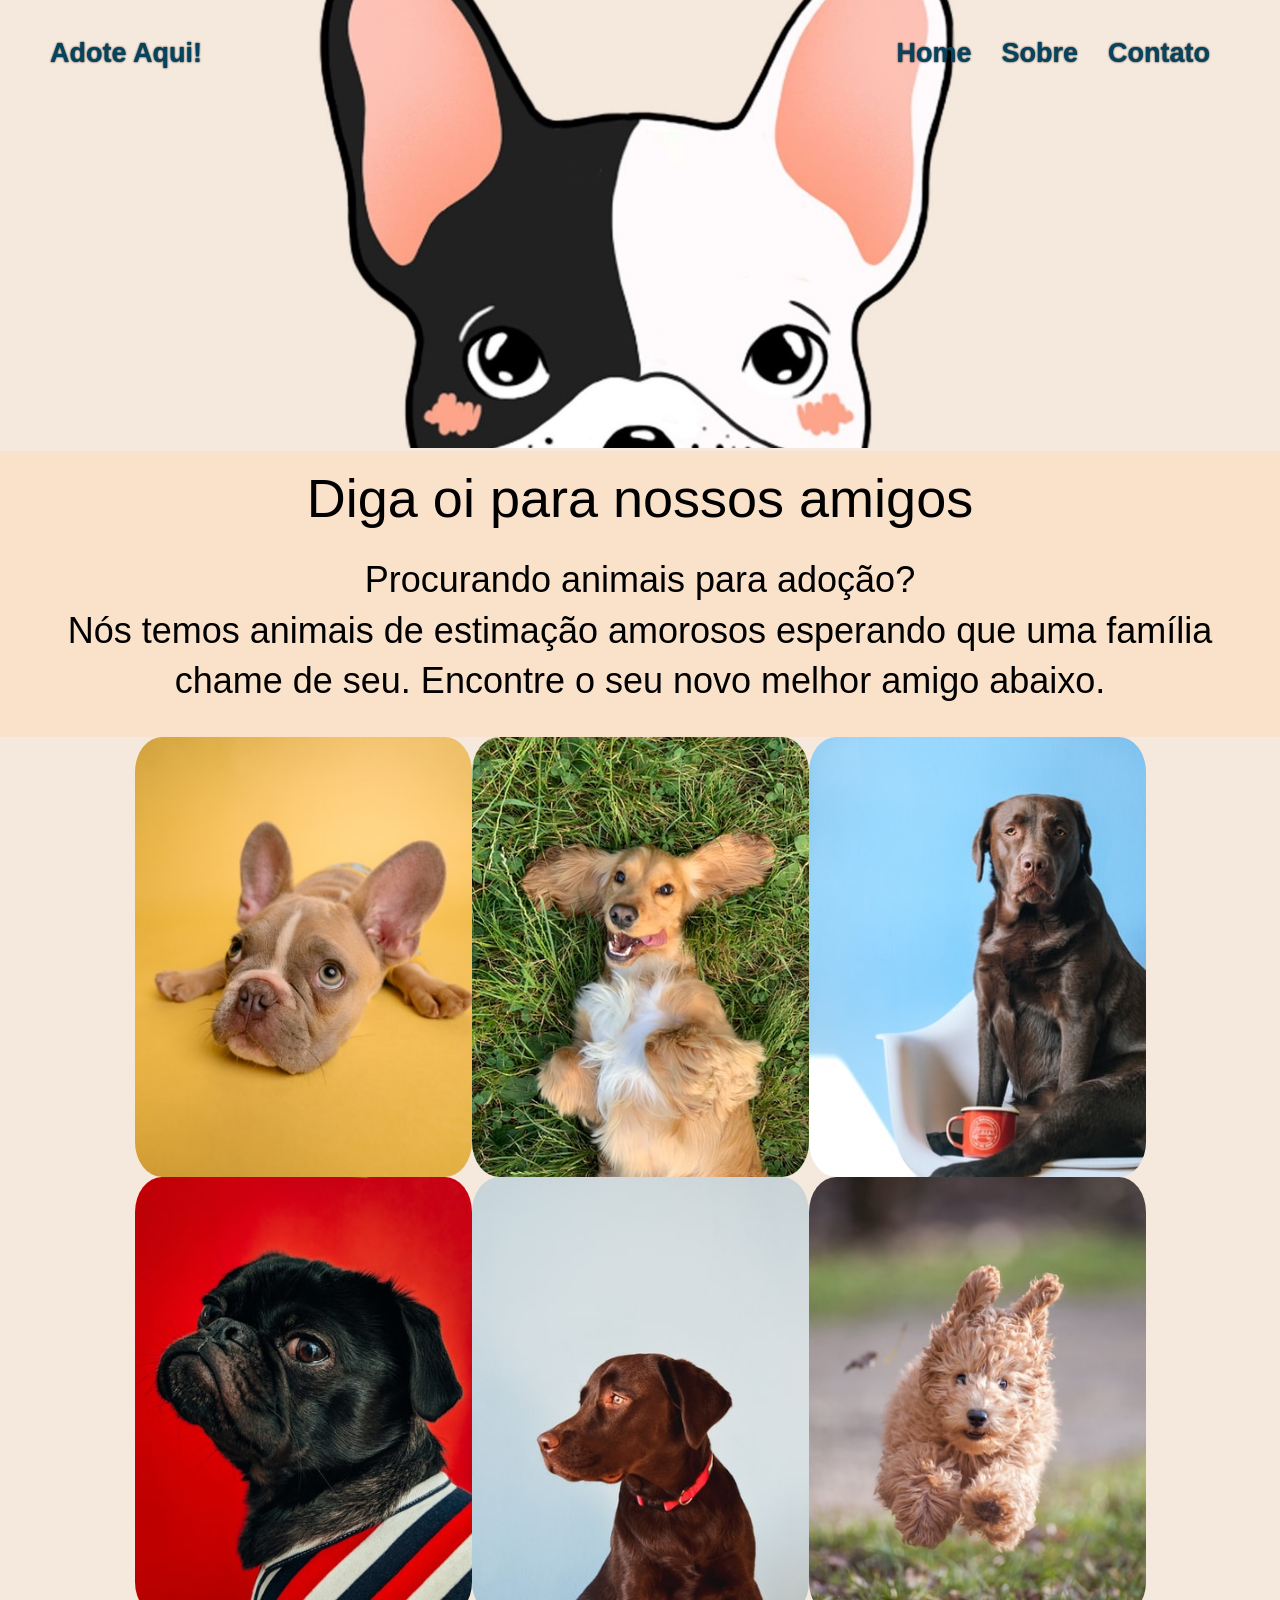
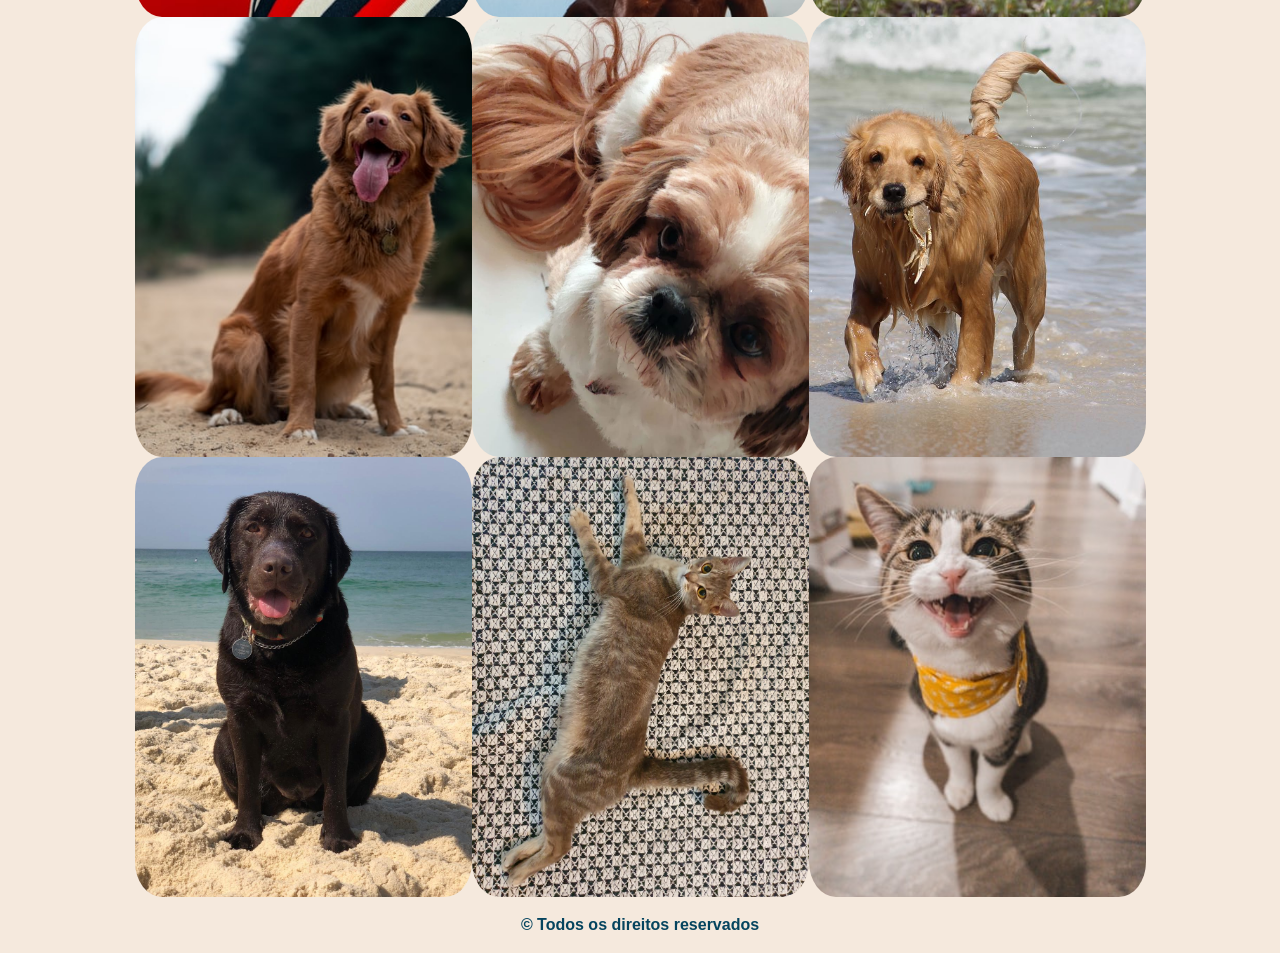
<file: index.html>
<!DOCTYPE html>
<html lang="pt-br">
  <head>
    <meta charset="UTF-8" />
    <meta http-equiv="X-UA-Compatible" content="IE-edge" />
    <title>Adote Aqui!</title>
    <link rel="stylesheet" href="reset.css" />
    <link rel="stylesheet" href="style.css" />
  </head>
  <body>
    <header>
      <div class="container flex">
        <h1>Adote Aqui!</h1>
        <nav>
          <ul class="container2 flex">
            <li>Home</li>
            <li>Sobre</li>
            <li>Contato</li>
          </ul>
        </nav>
      </div>
    </header>
    <img id="banner" src="headerfundo2.jpg" alt="dog"></img>
  <div class="description">
    <h2>Diga oi para nossos amigos</h2>
    <p>Procurando animais para adoção?<br>Nós temos animais de estimação amorosos esperando que uma família chame de seu. Encontre o seu novo melhor amigo abaixo.</p>
  </div>
    <main>
      <div class="pics">
        <img src="pets/Cachorro1.jpg" alt="dog" />
        <img src="pets/Cachorro2.jpg" alt="dog" />
        <img src="pets/Cachorro3.jpg" alt="dog" />
        <img src="pets/Cachorro4.jpg" alt="dog" />
        <img src="pets/Cachorro5.jpg" alt="dog" />
        <img src="pets/Cachorro6.jpg" alt="dog" />
        <img src="pets/Cachorro7.jpg" alt="dog" />
        <img src="pets/Cachorro9.jpeg" alt="dog" />
        <img src="pets/Cachorro10.jpeg" alt="dog" />
        <img src="pets/Cachorro11.jpeg" alt="dog" />
        <img src="pets/Gato1.jpeg" alt="Cat" />
        <img src="pets/Gato2.jpg" alt="Cat" />
      </div>
    </main>
    <footer>
      <p> &#169 Todos os direitos reservados</p>
    </footer>
  </body>
</html>
</file>
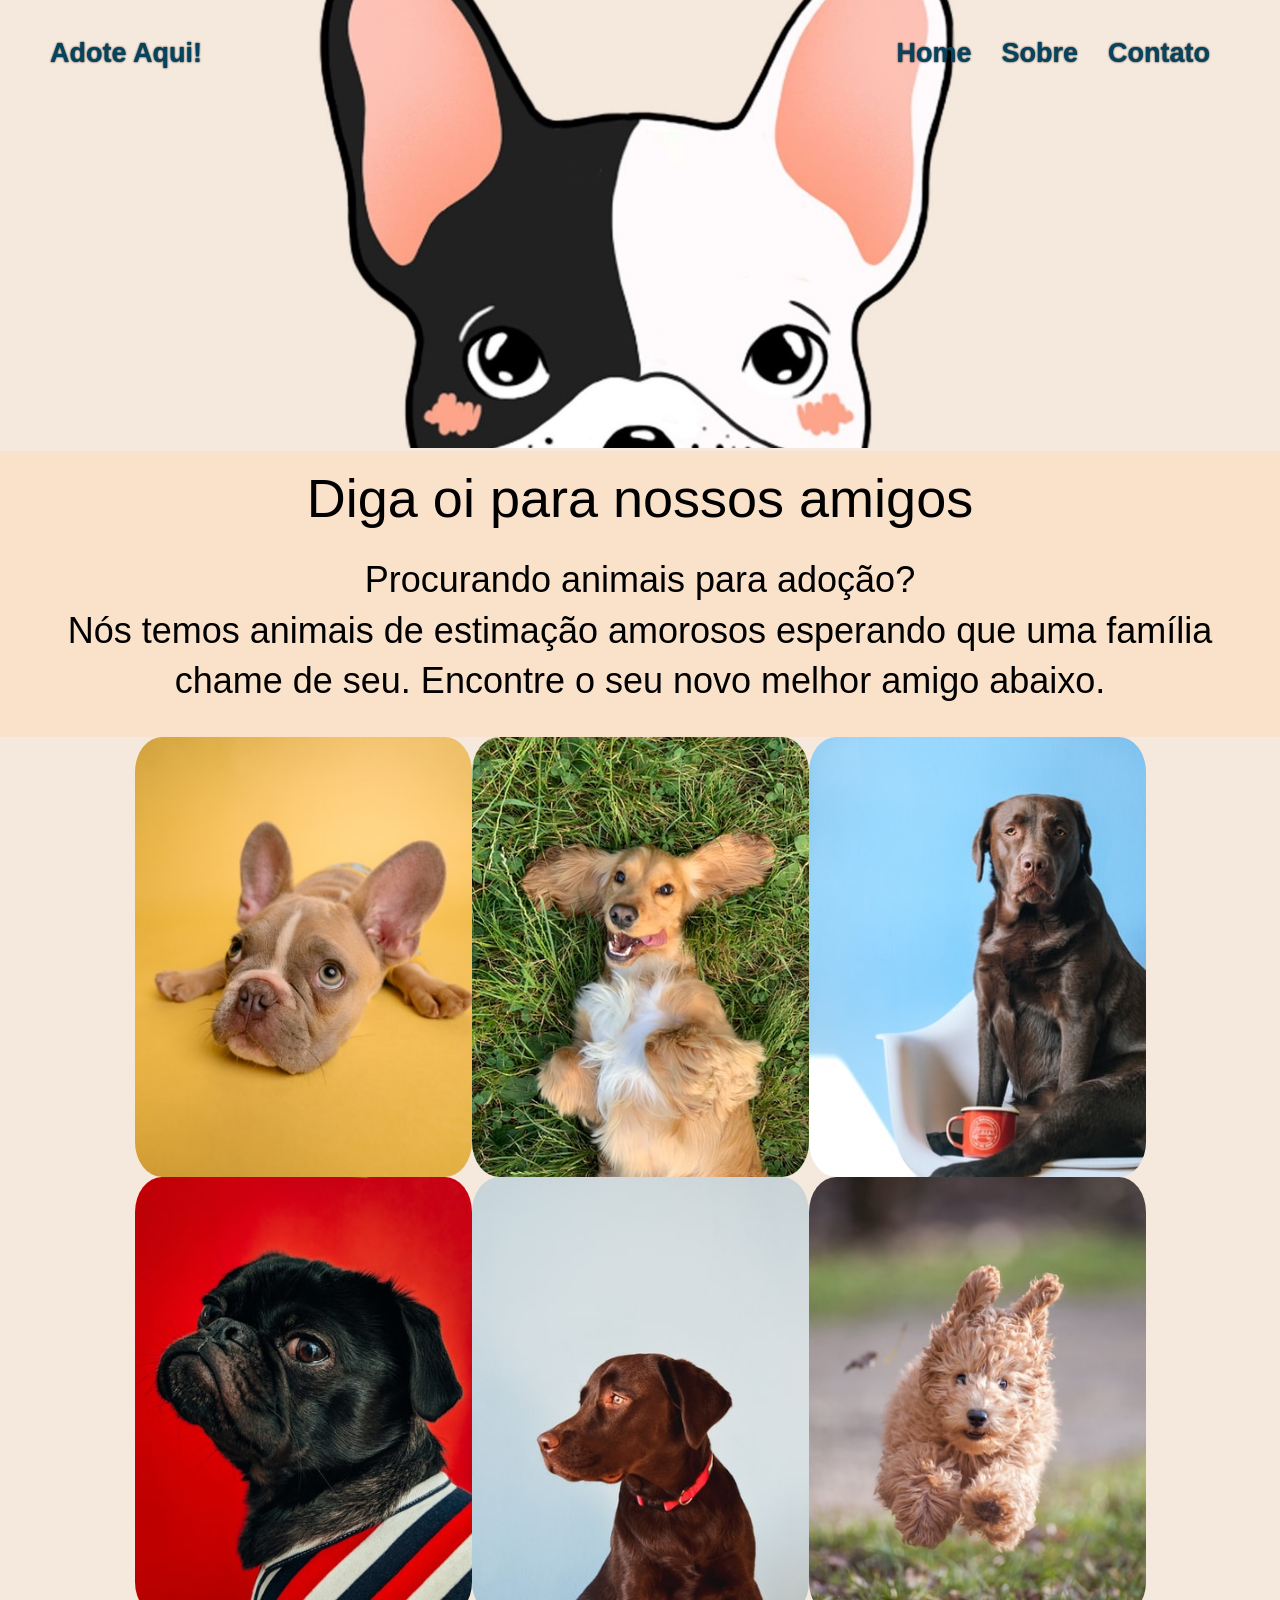
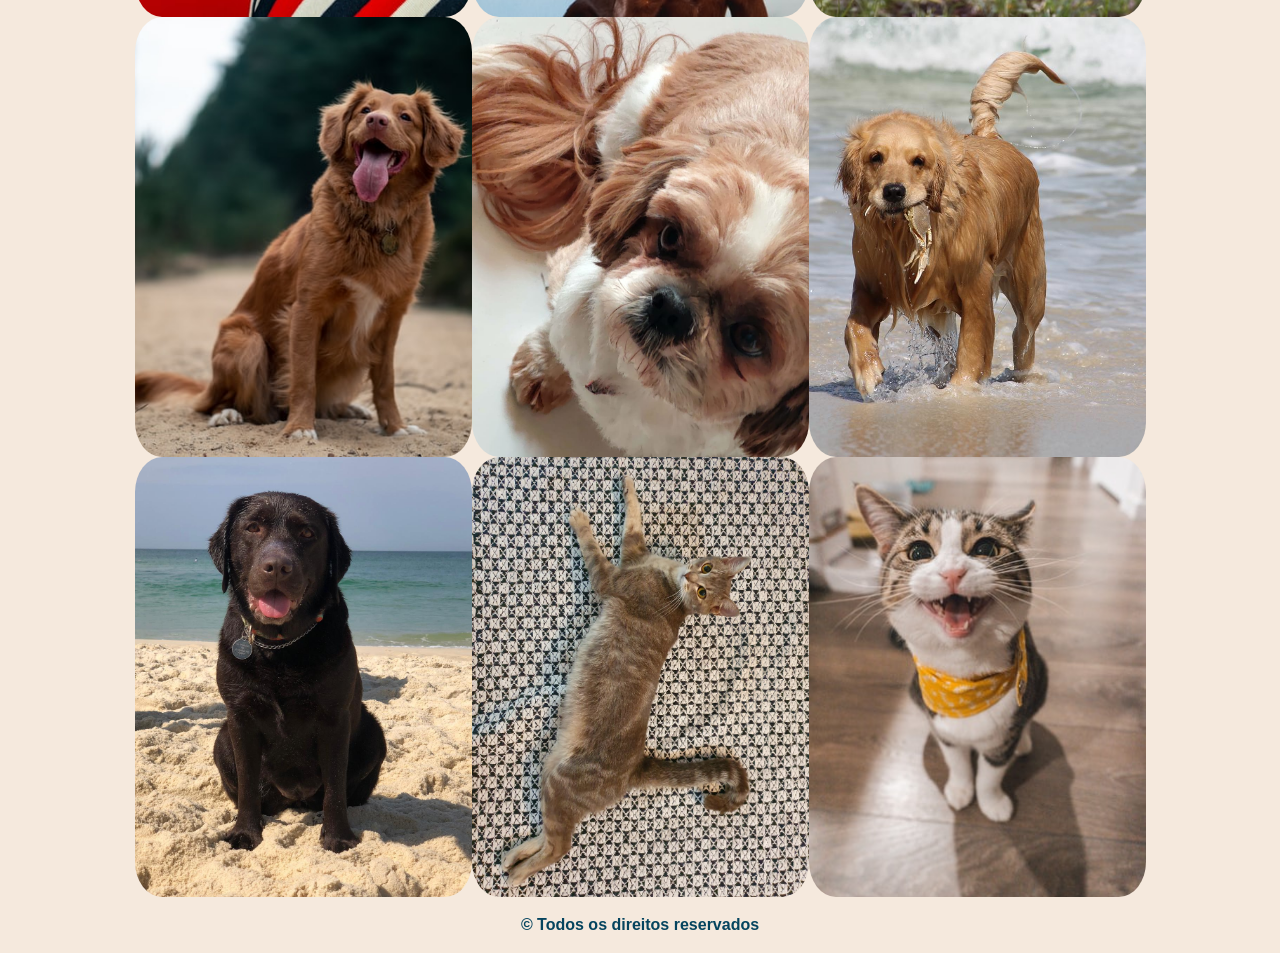
<file: adoteaquimenu.html>
<!DOCTYPE html>
<html lang="pt-br">
  <head>
    <meta charset="UTF-8" />
    <meta http-equiv="X-UA-Compatible" content="IE-edge" />
    <title>Adote Aqui!</title>
    <link rel="stylesheet" href="reset.css" />
    <link rel="stylesheet" href="style.css" />
  </head>
  <body>
    <header>
      <div class="container flex">
        <h1>Adote Aqui!</h1>

        <nav>
          <ul class="container2 flex">
            <li>Home</li>
            <li>Sobre</li>
            <li>Contato</li>
          </ul>
        </nav>
      </div>
    </header>

    <img id="banner" src="headerfundo2.jpg" alt="dog"></img>
    
  <div class="description">
    <h2>Diga oi para nossos amigos</h2>
    <p>Procurando animais para adoção?<br>Nós temos animais de estimação amorosos esperando que uma família chame de seu. Encontre o seu novo melhor amigo abaixo.</p>
  </div>
    <main>
      <div class="pics">
        <img src="pets/Cachorro1.jpg" alt="dog" />
        <img src="pets/Cachorro2.jpg" alt="dog" />
        <img src="pets/Cachorro3.jpg" alt="dog" />
        <img src="pets/Cachorro4.jpg" alt="dog" />
        <img src="pets/Cachorro5.jpg" alt="dog" />
        <img src="pets/Cachorro6.jpg" alt="dog" />
        <img src="pets/Cachorro7.jpg" alt="dog" />
        <img src="pets/Cachorro9.jpeg" alt="dog" />
        <img src="pets/Cachorro10.jpeg" alt="dog" />
        <img src="pets/Cachorro11.jpeg" alt="dog" />
        <img src="pets/Gato1.jpeg" alt="Cat" />
        <img src="pets/Gato2.jpg" alt="Cat" />
      </div>
    </main>

    <footer>
      <p> &#169 Todos os direitos reservados</p>
    </footer>

  </body>
</html>
</file>
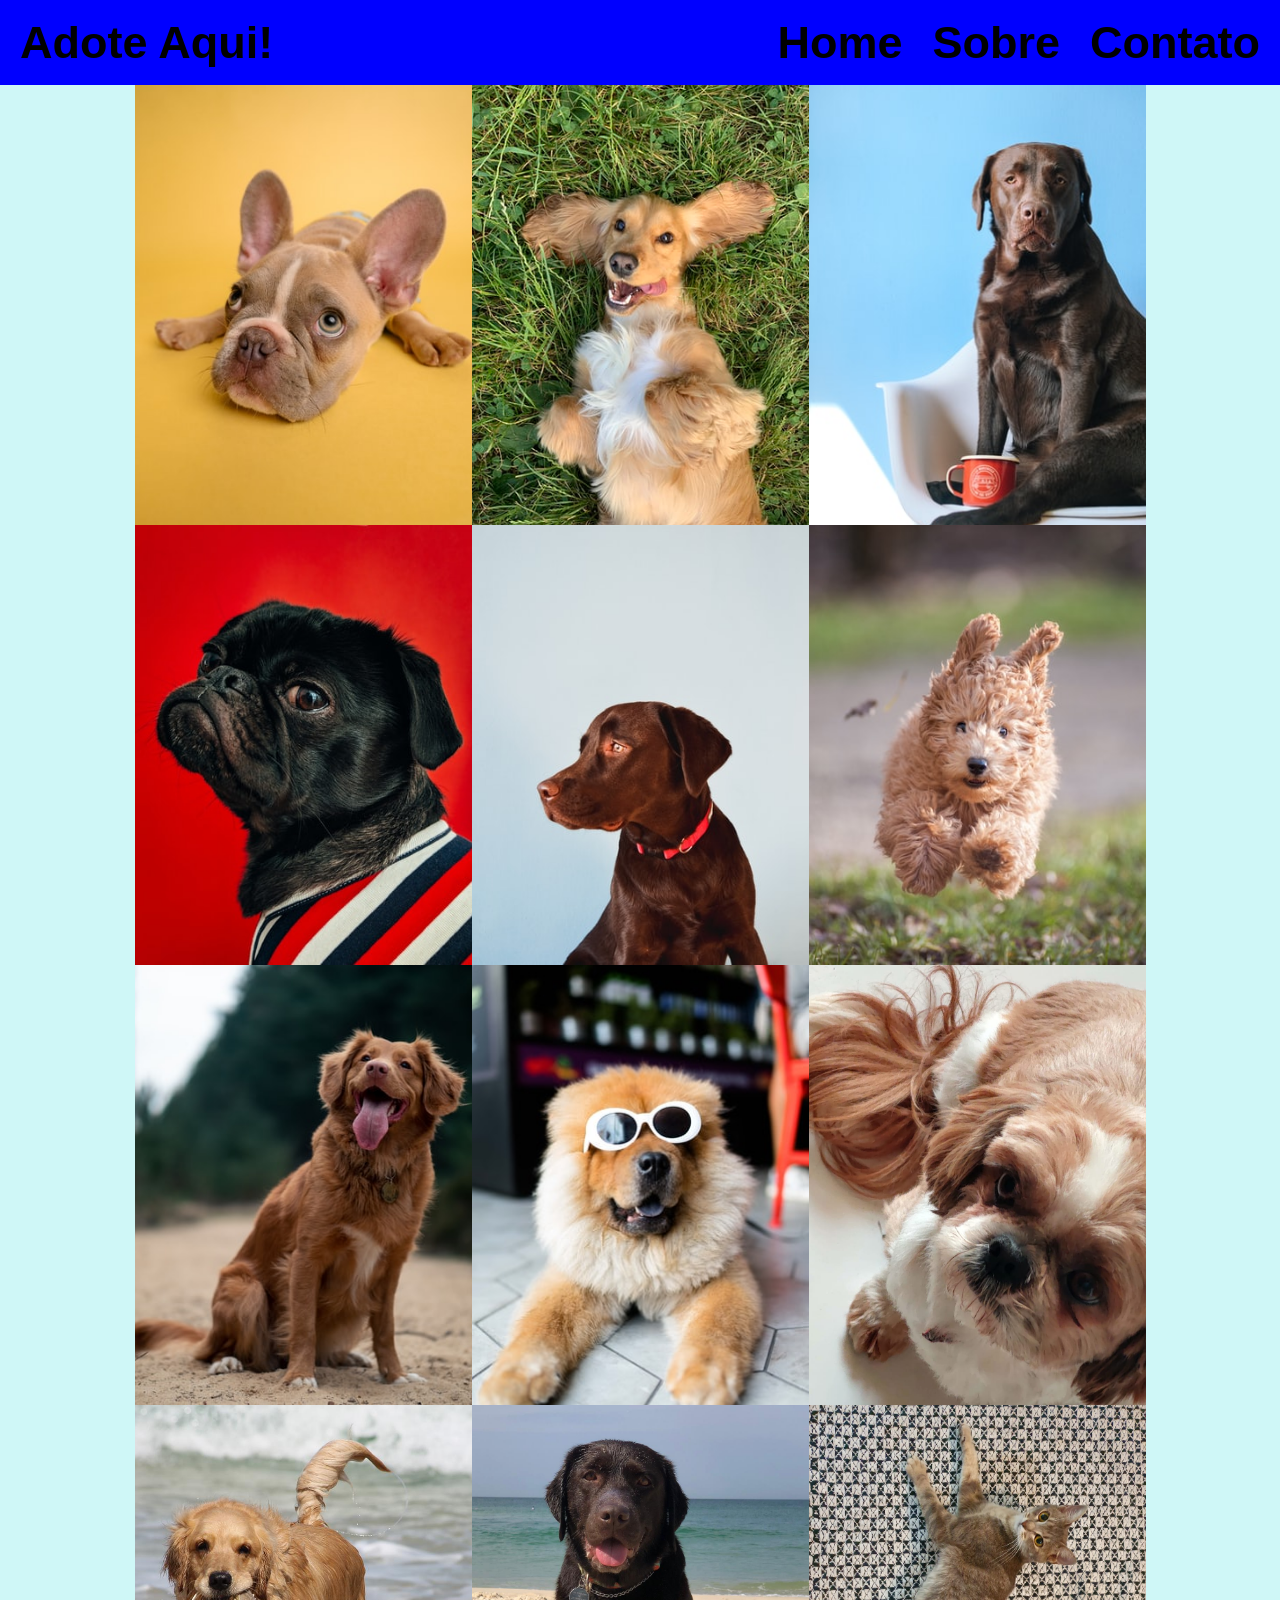
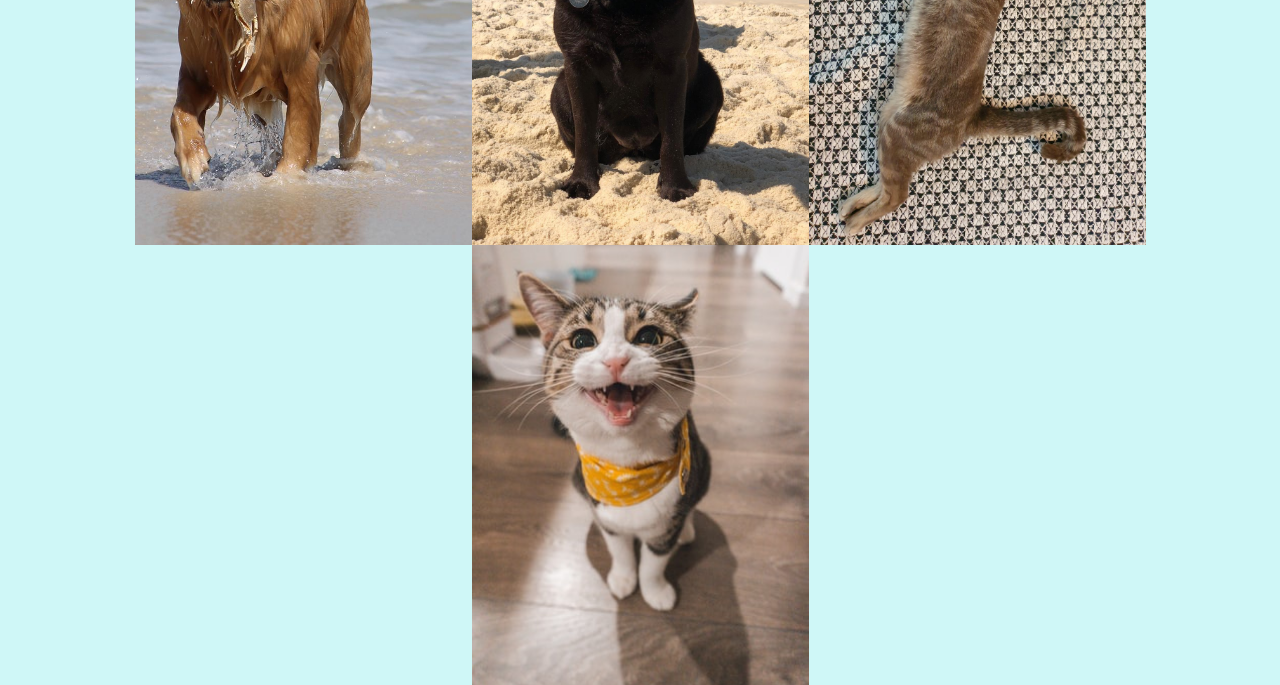
<file: adoqueaqui/adoteaquimenu.html>
<!DOCTYPE html>
<html lang="pt-br">
  <head>
    <meta charset="UTF-8" />
    <meta http-equiv="X-UA-Compatible" content="IE-edge" />
    <title>Formulario de incrição - Resilia</title>

    <link rel="stylesheet" href="reset.css" />
    <link rel="stylesheet" href="adoteaquimenu.css" />
  </head>

  <body>
    <header>
      <div class="container flex">
        <h1>Adote Aqui!</h1>
      </div>

      <div class="container2 flex">
        <p>Home</p>
        <p>Sobre</p>
        <p>Contato</p>
      </div>
    </header>
    <main>
      <div class="pics">
        <img src="pets/Cachorro1.jpg" alt="dog" />
        <img src="pets/Cachorro2.jpg" alt="dog" />
        <img src="pets/Cachorro3.jpg" alt="dog" />
        <img src="pets/Cachorro4.jpg" alt="dog" />
        <img src="pets/Cachorro5.jpg" alt="dog" />
        <img src="pets/Cachorro6.jpg" alt="dog" />
        <img src="pets/Cachorro7.jpg" alt="dog" />
        <img src="pets/Cachorro8.jpg" alt="dog" />
        <img src="pets/Cachorro9.jpeg" alt="dog" />
        <img src="pets/Cachorro10.jpeg" alt="dog" />
        <img src="pets/Cachorro11.jpeg" alt="dog" />
        <img src="pets/Gato1.jpeg" alt="Cat" />
        <img src="pets/Gato2.jpg" alt="Cat" />
      </div>
    </main>
  </body>
</html>
</file>
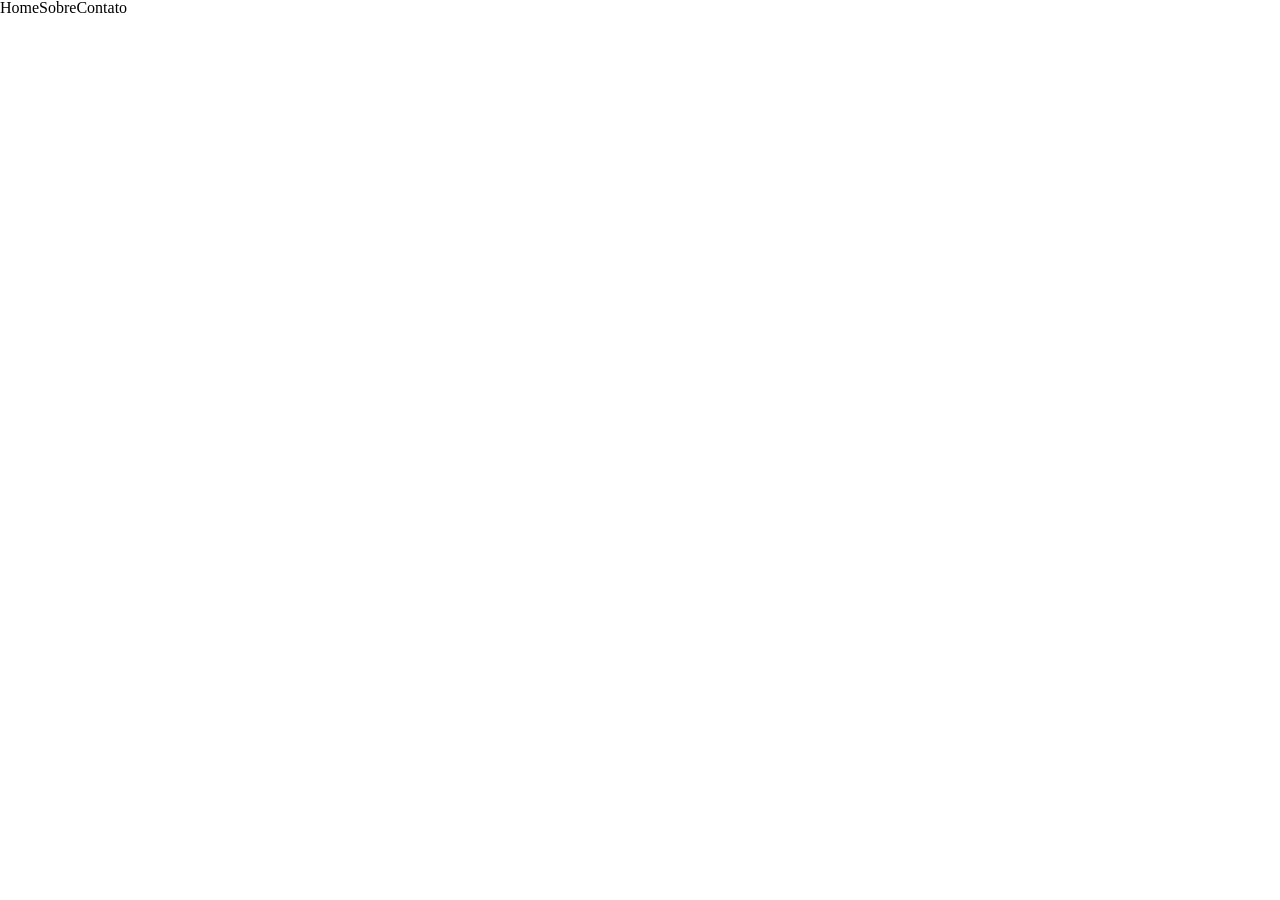
<file: adoqueaqui/flextest.html>
<!DOCTYPE html>
<html lang="pt-br">
  <head>
    <meta charset="UTF-8" />
    <meta http-equiv="X-UA-Compatible" content="IE-edge" />
    <title>Formulario de incrição - Resilia</title>

    <link rel="stylesheet" href="reset.css" />
    <link rel="stylesheet" href="flextest.css" />
  </head>

  <body>
    <div class="container2 flex">
      <p>Home</p>
      <p>Sobre</p>
      <p>Contato</p>
    </div>
  </body>
</html>
</file>
<file: style.css>
body{
    background-color:rgb(245, 233, 221);
}

header{
    position: absolute;
    width: 100%;
    text-align: center;
}

.container{
    display: flex;
    align-items: center;
    justify-self: space-between;
    flex-direction: row;
    justify-content: space-between;
}

.flex{
    font-size: 3vh;
    padding: 20px;
    font-weight: bold;
    font-family: Arial;
    text-decoration: #D4F1F4;

}

h1{
    color: #05445E;
    margin-left: 30px;
    text-shadow: 0.1px 0.1px 2px black;
}

.container2{
    display: flex;
    color: #05445E;
    margin-right: 30px;
}

.container2 li{
    margin-left: 30px;
    text-shadow: 0.1px 0.1px 2px black;
}

.container h1:hover{
    font-size: 1.5em;
}

.container2 li:hover{
    text-decoration: underline black;
    color: rgb(182, 165, 9);
    transition: 1s;
}

#banner{
    top: 0;
    width: 100%;
    height: 10%;
}

.description{
    text-align: center;
    font-family: Arial;
    font-size: 6vh;
    padding: 20px;
    background-color: rgb(250, 226, 202);
}

.description p{
    margin-top: 20px;
    font-size: 4vh;
    padding: 10px;
    line-height: 1.4;
}

.pics{
    display: flex;
    flex-wrap: wrap;
    justify-content: center;
}

.pics img{
    width: 337px;
    height: 440px;
    object-fit: cover;
    display: inline-block;
    border-radius: 8%;
} 

.pics img:hover{
    opacity: 0.5;
    filter: grayscale(100%);
    transition: 1s;
}

footer{
    color:#05445E;
    display: flex;
    justify-content: center;
    background-color:rgb(245, 233, 221);
    padding: 20px;
    font-weight: bold;
    font-family: Arial;
    
}

@media (max-width: 700px){
    .container h1 {
        display: none;
    }
    .flex{
        display: flex;
        flex-direction: column;
        align-items: center;
        margin: 0;
    }
    #banner{
        width: 50%;
        display: flex;
        justify-items: center;
    }
}
</file>
<file: adoqueaqui/adoteaquimenu.css>
body{
    background-color: rgb(207, 247, 247);
}
@media (max-width: 700px){
    .container, .one, .two{
        display: none;
    }
    .container2{
        display: flex;
        align-items: center;
        flex-direction: column;
        width: 100%;
    }
}
@media (max-width: 900px){
    .one{
        display: none;
    }
}

header{
    display: flex;
    align-content: center;
    background-color: blue;
}

.flex{
    font-size: 5vh;
    padding: 20px;
    font-weight: bold;
    font-family: 'Franklin Gothic Medium', 'Arial Narrow', Arial, sans-serif;
}

.container:hover{
    font-size: 7vh;
}

header .container2{
    position: absolute;
    right: 0;

}
.container2{
    display: flex;

}

.container2 p{
    margin-left: 30px;
}

.container2 p:hover{
    color: wheat;
    transition: color 2s;
}

.pics{
    display: flex;
    flex-wrap: wrap;
    justify-content: center;
}

.pics img{
    width: 337px;
    height: 440px;
    object-fit: cover;
    display: inline-block;
    
} 

.pics img:hover{
    opacity: 0.5;
    filter: grayscale(100%);
    transition: 1s;
}
</file>
<file: adoqueaqui/flextest.css>
.container2{
    display:flex;

}
</file>
